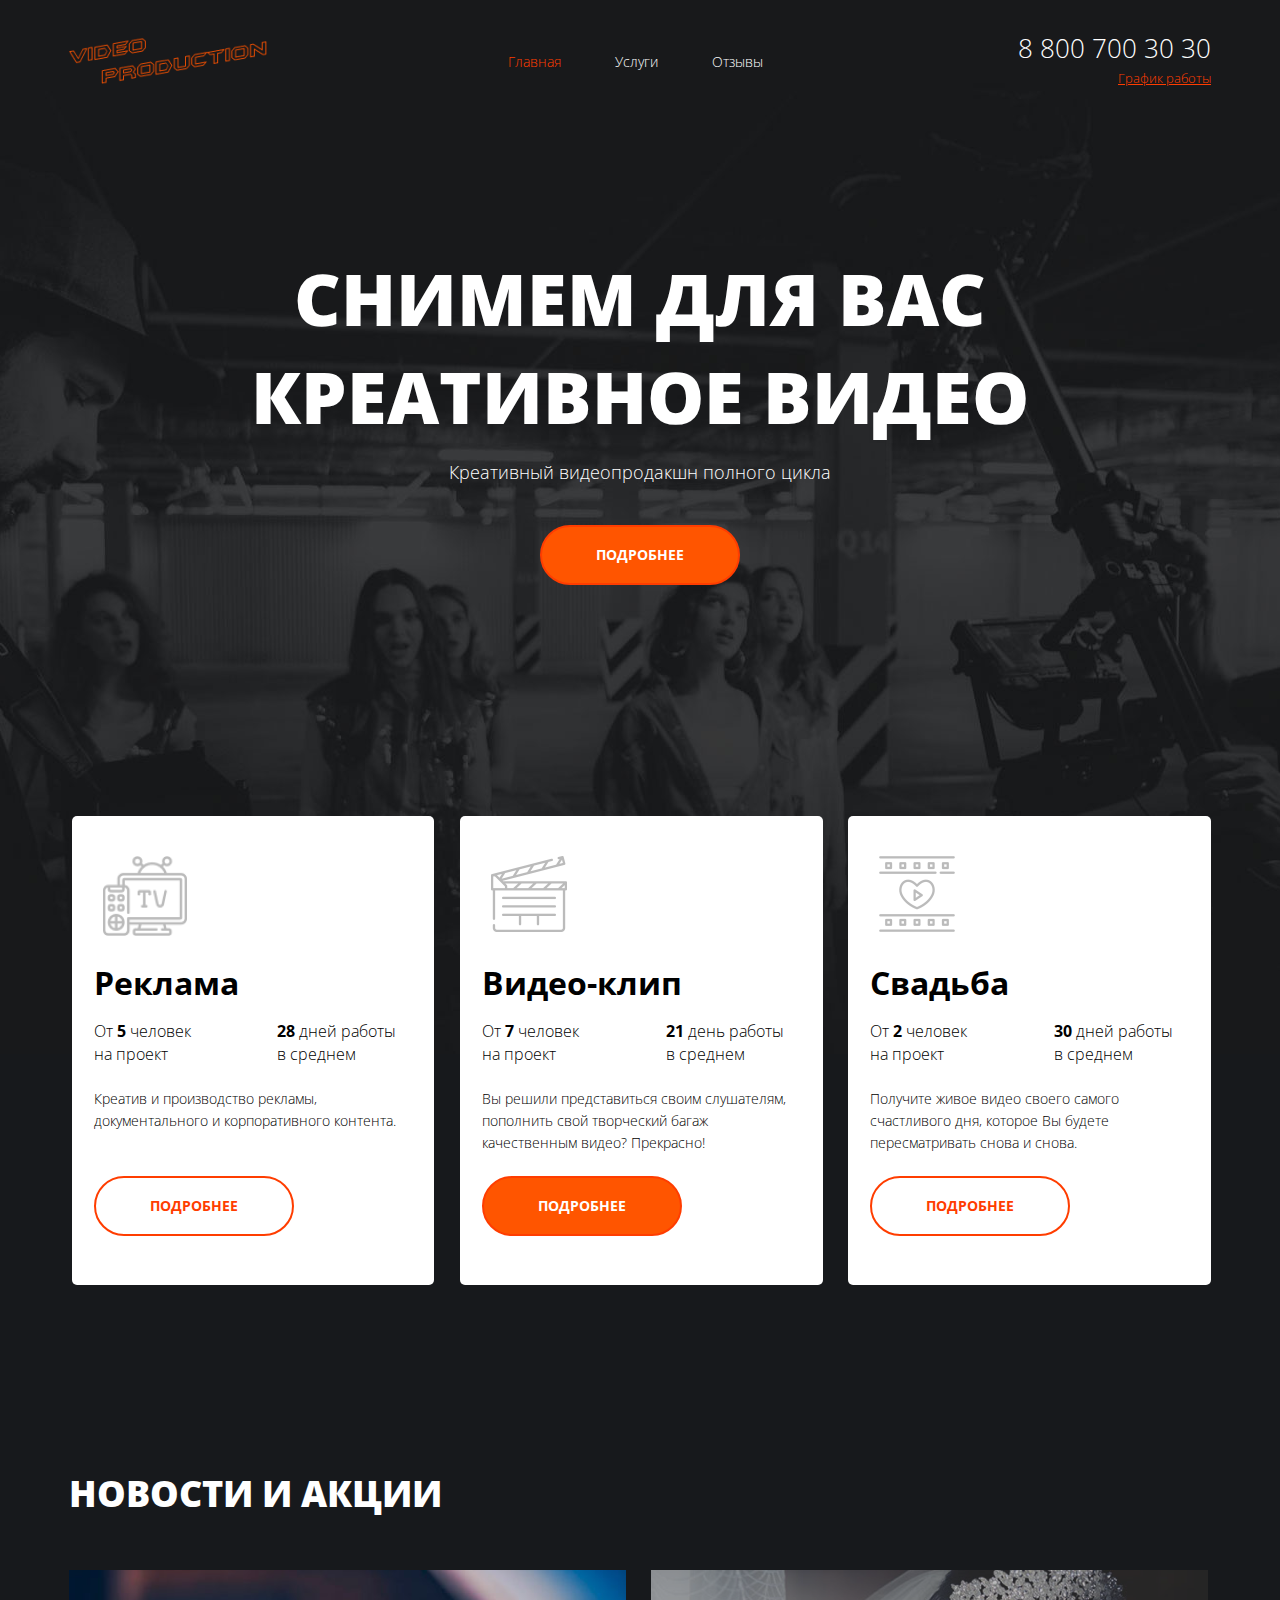
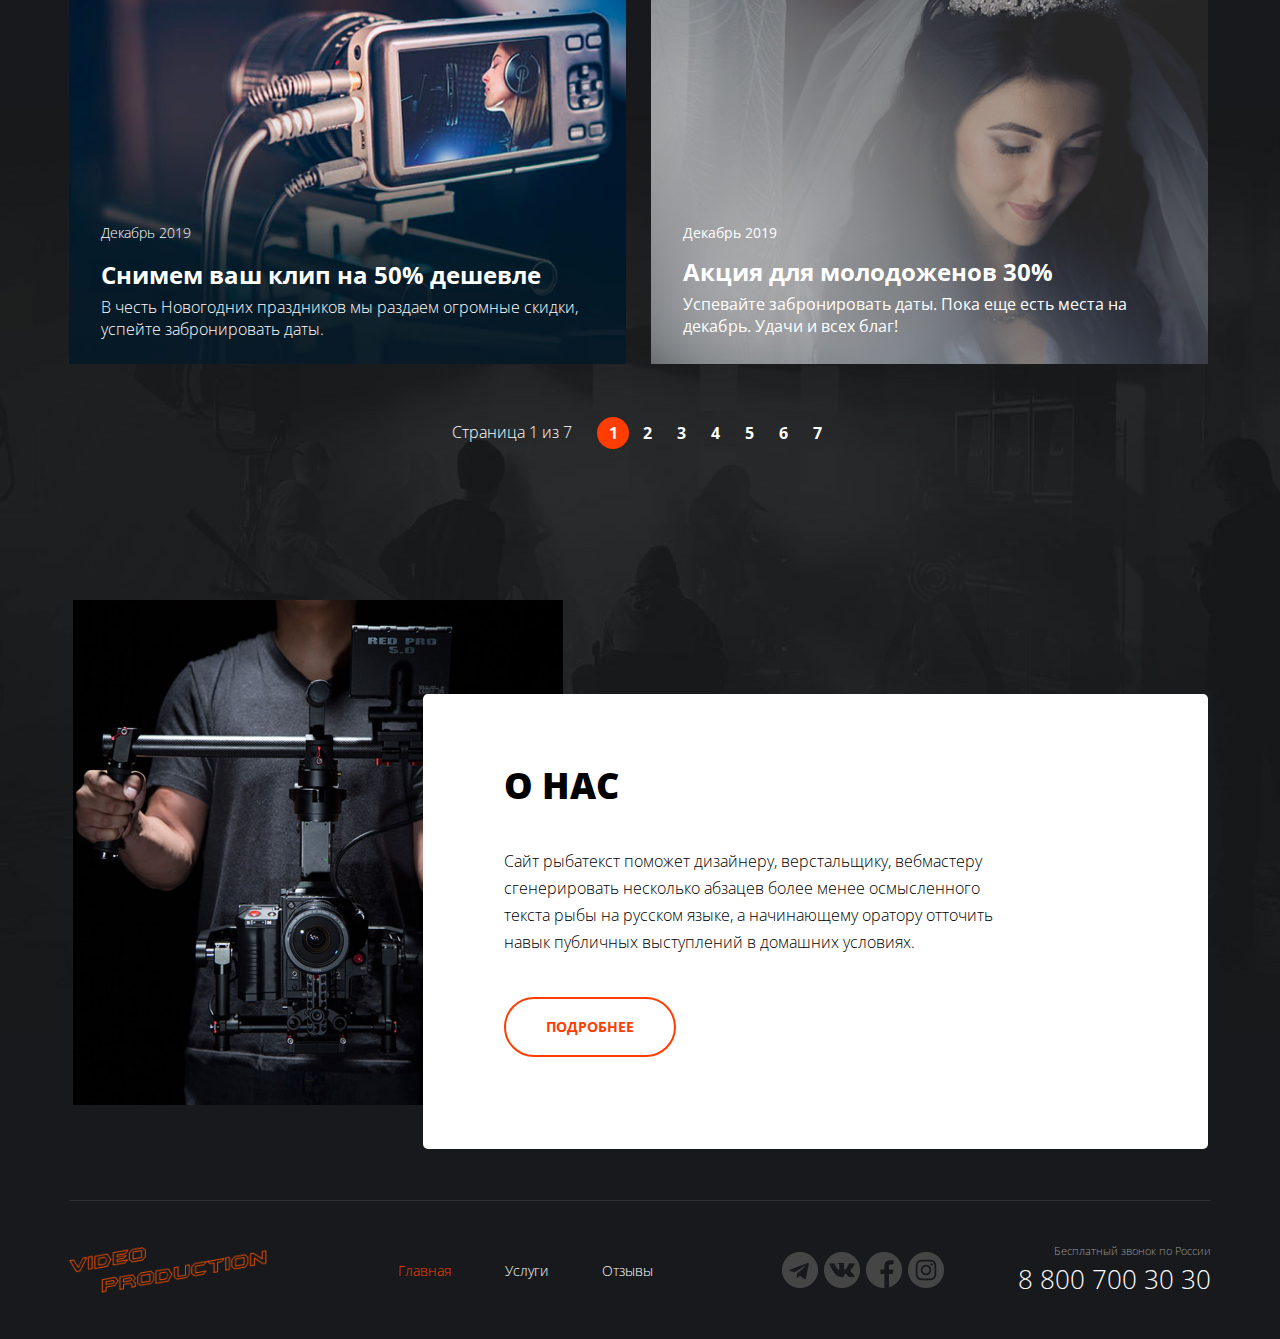
<file: index.html>
<!DOCTYPE html>
<html lang="ru">

<head>
  <meta charset="UTF-8">
  <meta http-equiv="X-UA-Compatible" content="IE=edge">
  <meta name="viewport" content="width=1140px, initial-scale=1.0">
  <link rel="stylesheet" href="./main.css">
  <title>Video-production</title>
</head>

<body>
  <div class="wrapper main-page-wrapper">

    <header class="header">
      <div class="container header__container">
        <div class="header__col">
          <a href="index.html" class="logo">
            <img src="./img/logo.png" alt="" class="logo__pic">
          </a>
          <nav class="menu">
            <ul class="menu__list">
              <li class="menu__item menu__item_active">
                <a href="index.html" class="menu__link">Главная</a>
              </li>
              <li class="menu__item">
                <a href="service.html" class="menu__link">Услуги</a>
              </li>
              <li class="menu__item">
                <a href="reviews.html" class="menu__link">Отзывы</a>
              </li>
            </ul>
          </nav>
        </div>
        <div class="header__col header__col--right">
          <address class="contacts">
            <a href="phone:+78007003030" class="contacts__phone">8 800 700 30 30</a>
            <div class="dropdown">
              <a href="" class="dropdown__title">График работы</a>
              <div class="dropdown__menu">
                <ul class="dropdown__list">
                  <li class="dropdown__item"><b>пн-вс: 09:00 - 20:00</b></li>
                  <li class="dropdown__item">Обед: 14:00-14:30</li>
                </ul>
              </div>
            </div>
          </address>
        </div>
      </div>
    </header>

    <main class="main-content">
      <section class="offer">
        <div class="container">
          <h1 class="offer__title">Снимем для вас креативное видео</h1>
          <p class="offer__text">
            Креативный видеопродакшн полного цикла
          </p>
          <a href="#" class="btn btn--center btn--theme-orange">Подробнее</a>
        </div>
      </section>

      <div class="service-list">
        <div class="container">
          <ul class="service-list__list">
            <li class="service-list__item service">
              <div class="service__content">
                <img src="./img/tv.png" alt="" class="service__image service__image--tv">
                <h2 class="service__title">Реклама</h2>
                <ul class="service__features">
                  <li class="service__features-item">От <b>5</b> человек на проект</li>
                  <li class="service__features-item"><b>28</b> дней работы в среднем</li>
                </ul>
                <p class="service__description">
                  Креатив и производство рекламы, документального и корпоративного контента.
                </p>
              </div>
              <div class="service__btn">
                <a href="#" class="btn">Подробнее</a>
              </div>
            </li>
            <li class="service-list__item service">
              <div class="service__content">
                <img src="./img/clapper.png" alt="" class="service__image">
                <h2 class="service__title">Видео-клип</h2>
                <ul class="service__features">
                  <li class="service__features-item">От <b>7</b> человек на проект</li>
                  <li class="service__features-item"><b>21</b> день работы в среднем</li>
                </ul>
                <p class="service__description">
                  Вы решили представиться своим слушателям, пополнить свой творческий багаж качественным видео?
                  Прекрасно!
                </p>
              </div>
              <div class="service__btn">
                <a href="#" class="btn service__btn btn--theme-orange ">Подробнее</a>
              </div>
            </li>
            <li class="service-list__item service">
              <div class="service__content">
                <img src="./img/film.png" alt="" class="service__image">
                <h2 class="service__title">Свадьба</h2>
                <ul class="service__features">
                  <li class="service__features-item">От <b>2</b> человек на проект</li>
                  <li class="service__features-item"><b>30</b> дней работы в среднем</li>
                </ul>
                <p class="service__description">
                  Получите живое видео своего самого счастливого дня, которое Вы будете пересматривать снова и снова.
                </p>
              </div>
              <div class="service__btn">
                <a href="#" class="btn service__btn">Подробнее</a>
              </div>
            </li>
          </ul>
        </div>
      </div>

      <section class="news">
        <div class="container">
          <h2 class="news__title">Новости и акции</h2>
          <ul class="news__sale-list">
            <li class="news__sale singl-sale">
              <img src="./img/camera.png" alt="" class="news__image">
              <div class="news__content">
                <p class="news__date">Декабрь 2019</p>
                <h3 class="news__sale-title">Снимем ваш клип на 50% дешевле</h3>
                <p class="news__description">В честь Новогодних праздников мы раздаем огромные скидки, успейте
                  забронировать даты.</p>
              </div>
            </li>
            <li class="news__sale singl-sale">
              <img src="./img/wedding.png" alt="" class="news__sale-image">
              <div class="news__content">
                <p class="news__sale-date">Декабрь 2019</p>
                <h3 class="news__sale-title">Акция для молодоженов 30%</h3>
                <p class="news__sale-description">Успевайте забронировать даты. Пока еще есть места на декабрь. Удачи и
                  всех благ!</p>
              </div>
            </li>
          </ul>
          <div class="paginator">
            <div class="paginator__display">Страница 1 из 7</div>
            <ul class="paginator__pages">
              <li class="paginator__number paginator__number_active">
                <a href="" class="paginator__link">1</a>
              </li>
              <li class="paginator__number">
                <a href="" class="paginator__link">2</a>
              </li>
              <li class="paginator__number">
                <a href="" class="paginator__link">3</a>
              </li>
              <li class="paginator__number">
                <a href="" class="paginator__link">4</a>
              </li>
              <li class="paginator__number">
                <a href="" class="paginator__link">5</a>
              </li>
              <li class="paginator__number">
                <a href="" class="paginator__link">6</a>
              </li>
              <li class="paginator__number">
                <a href="" class="paginator__link">7</a>
              </li>
            </ul>
          </div>
        </div>
      </section>

      <section class="about">
        <div class="container">
          <div class="about__content">
            <div class="about__description">
              <h2 class="about__title">О нас</h2>
              <div class="about__text">
                <p>Сайт рыбатекст поможет дизайнеру, верстальщику, вебмастеру сгенерировать несколько абзацев более
                  менее
                  осмысленного текста рыбы на русском языке, а начинающему оратору отточить навык публичных выступлений
                  в
                  домашних условиях. </p>
              </div>
              <a href="#" class="btn btn--small">Подробнее</a>
            </div>
          </div>
        </div>
      </section>
    </main>

    <footer class="footer-container">
      <div class="container footer-container__content">
        <div class="footer footer-container__section">
          <div class="footer__col">
            <a href="index.html" class="logo logo_footer">
              <img src="./img/logo.png" alt="" class="logo_pic">
            </a>
            <nav class="menu menu_footer">
              <ul class="menu__list">
                <li class="menu__item menu__item_active">
                  <a href="index.html" class="menu__link">Главная</a>
                </li>
                <li class="menu__item">
                  <a href="service.html" class="menu__link">Услуги</a>
                </li>
                <li class="menu__item">
                  <a href="reviews.html" class="menu__link">Отзывы</a>
                </li>
              </ul>
            </nav>
          </div>
          <div class="footer__col footer__col--align--right">
            <ul class="networks__list">
              <li class="networks__item networks__item_tg">
                <a href="" class="networks__link"></a>
              </li>
              <li class="networks__item networks__item_vk">
                <a href="" class="networks__link"></a>
              </li>
              <li class="networks__item networks__item_fb">
                <a href="" class="networks__link"></a>
              </li>
              <li class="networks__item networks__item_inst">
                <a href="" class="networks__link"></a>
              </li>
            </ul>
            <address class="contacts contacts_footer">
              <div class="contacts__free-call">Бесплатный звонок по России</div>
              <a href="phone:+78007003030" class="contacts__phone">8 800 700 30 30</a>
            </address>
          </div>
        </div>
      </div>
    </footer>
  </div>
</body>

</html>
</file>
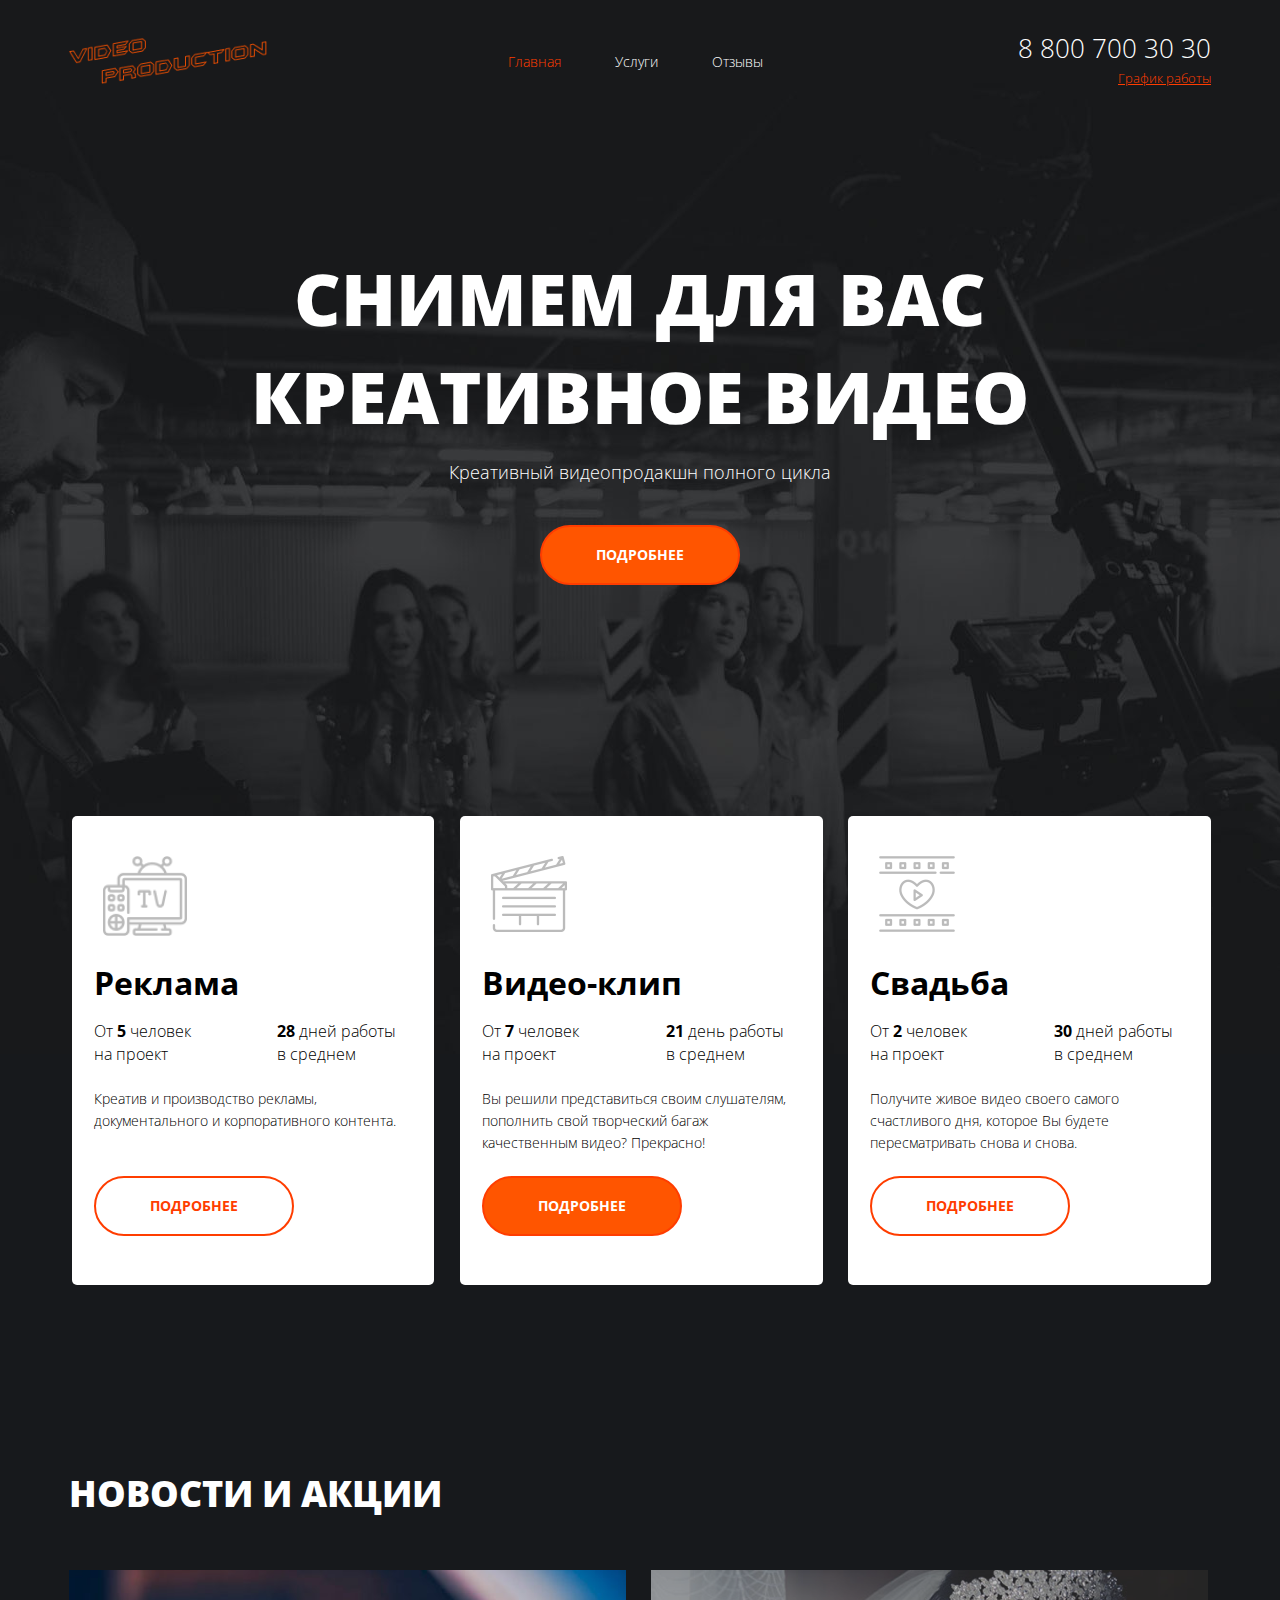
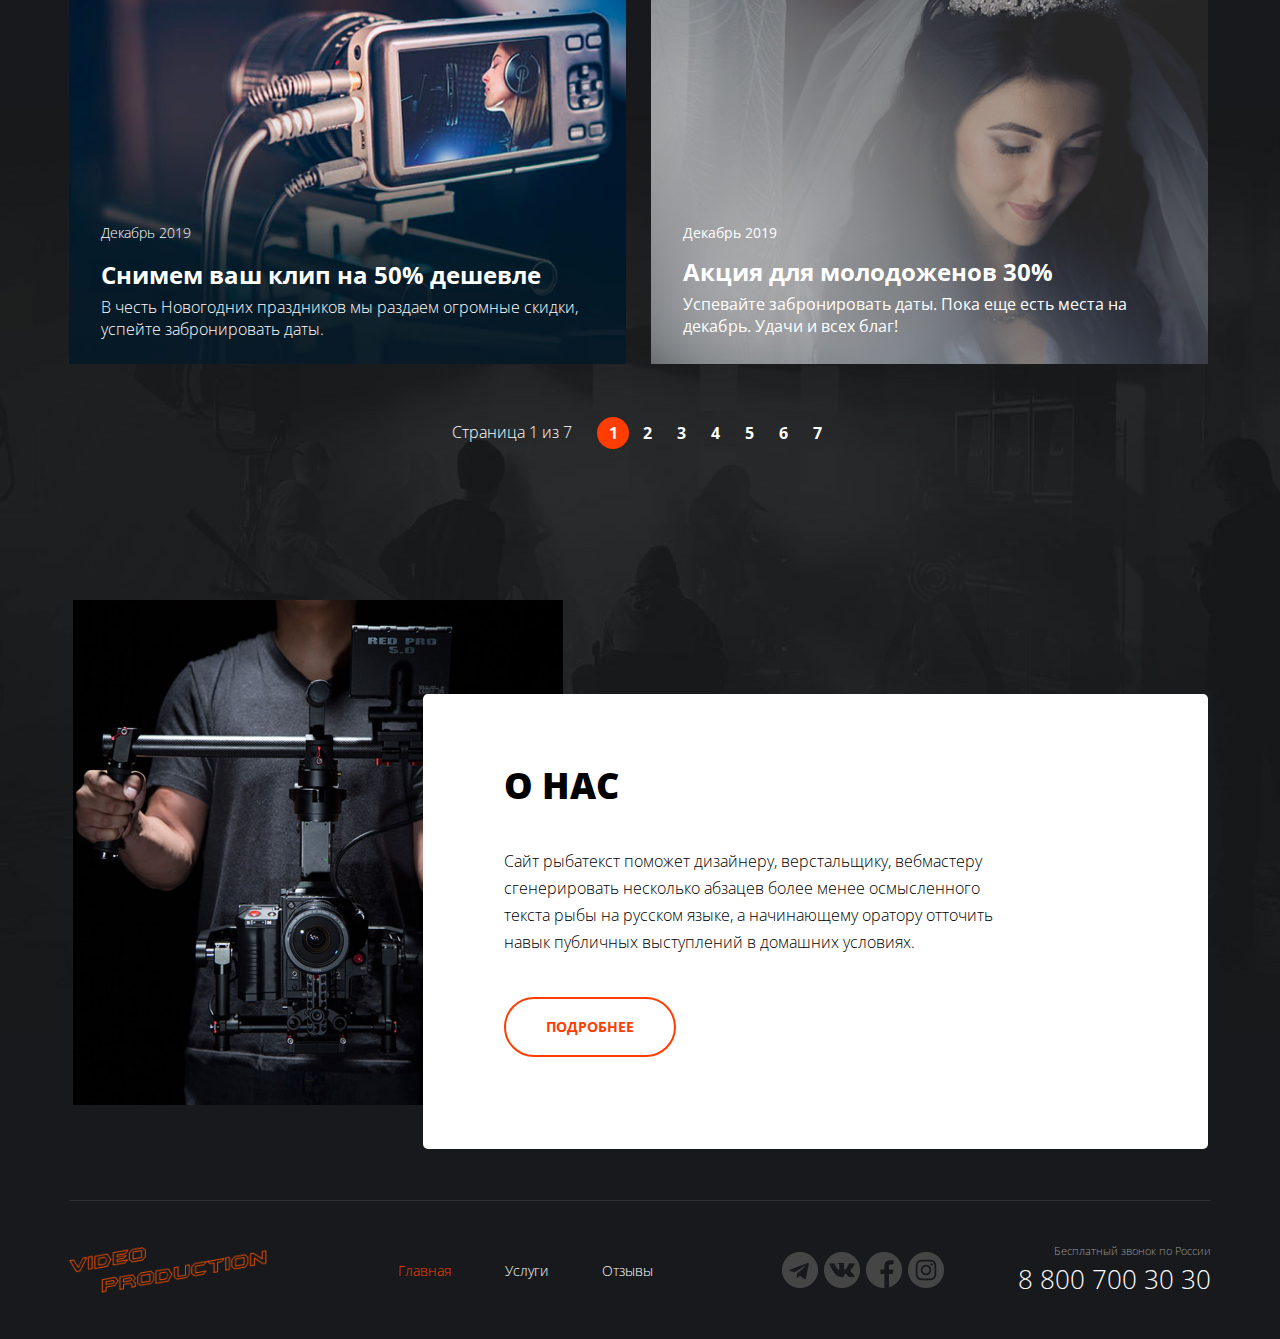
<file: Video-prod/index.html>
<!DOCTYPE html>
<html lang="ru">

<head>
  <meta charset="UTF-8">
  <meta http-equiv="X-UA-Compatible" content="IE=edge">
  <meta name="viewport" content="width=1140px, initial-scale=1.0">
  <link rel="stylesheet" href="./main.css">
  <title>Video-production</title>
</head>

<body>
  
  <div class="wrapper main-page-wrapper">

    <header class="header">
      <div class="container header__container">
        <div class="header__col">
          <a href="index.html" class="logo">
            <img src="./img/logo.png" alt="" class="logo__pic">
          </a>
          <nav class="menu">
            <ul class="menu__list">
              <li class="menu__item menu__item_active">
                <a href="index.html" class="menu__link">Главная</a>
              </li>
              <li class="menu__item">
                <a href="service.html" class="menu__link">Услуги</a>
              </li>
              <li class="menu__item">
                <a href="reviews.html" class="menu__link">Отзывы</a>
              </li>
            </ul>
          </nav>
        </div>
        <div class="header__col header__col--right">
          <address class="contacts">
            <a href="phone:+78007003030" class="contacts__phone">8 800 700 30 30</a>
            <div class="dropdown">
              <a href="" class="dropdown__title">График работы</a>
              <div class="dropdown__menu">
                <ul class="dropdown__list">
                  <li class="dropdown__item"><b>пн-вс: 09:00 - 20:00</b></li>
                  <li class="dropdown__item">Обед: 14:00-14:30</li>
                </ul>
              </div>
            </div>
          </address>
        </div>
      </div>
    </header>

    <main class="main-content">
      <section class="offer">
        <div class="container">
          <h1 class="offer__title">Снимем для вас креативное видео</h1>
          <p class="offer__text">
            Креативный видеопродакшн полного цикла
          </p>
          <a href="#" class="btn btn--center btn--theme-orange">Подробнее</a>
        </div>
      </section>

      <div class="service-list">
        <div class="container">
          <ul class="service-list__list">
            <li class="service-list__item service">
              <div class="service__content">
                <img src="./img/tv.png" alt="" class="service__image service__image--tv">
                <h2 class="service__title">Реклама</h2>
                <ul class="service__features">
                  <li class="service__features-item">От <b>5</b> человек на проект</li>
                  <li class="service__features-item"><b>28</b> дней работы в среднем</li>
                </ul>
                <p class="service__description">
                  Креатив и производство рекламы, документального и корпоративного контента.
                </p>
              </div>
              <div class="service__btn">
                <a href="#" class="btn">Подробнее</a>
              </div>
            </li>
            <li class="service-list__item service">
              <div class="service__content">
                <img src="./img/clapper.png" alt="" class="service__image">
                <h2 class="service__title">Видео-клип</h2>
                <ul class="service__features">
                  <li class="service__features-item">От <b>7</b> человек на проект</li>
                  <li class="service__features-item"><b>21</b> день работы в среднем</li>
                </ul>
                <p class="service__description">
                  Вы решили представиться своим слушателям, пополнить свой творческий багаж качественным видео?
                  Прекрасно!
                </p>
              </div>
              <div class="service__btn">
                <a href="#" class="btn service__btn btn--theme-orange ">Подробнее</a>
              </div>
            </li>
            <li class="service-list__item service">
              <div class="service__content">
                <img src="./img/film.png" alt="" class="service__image">
                <h2 class="service__title">Свадьба</h2>
                <ul class="service__features">
                  <li class="service__features-item">От <b>2</b> человек на проект</li>
                  <li class="service__features-item"><b>30</b> дней работы в среднем</li>
                </ul>
                <p class="service__description">
                  Получите живое видео своего самого счастливого дня, которое Вы будете пересматривать снова и снова.
                </p>
              </div>
              <div class="service__btn">
                <a href="#" class="btn service__btn">Подробнее</a>
              </div>
            </li>
          </ul>
        </div>
      </div>

      <section class="news">
        <div class="container">
          <h2 class="news__title">Новости и акции</h2>
          <ul class="news__sale-list">
            <li class="news__sale singl-sale">
              <img src="./img/camera.png" alt="" class="news__image">
              <div class="news__content">
                <p class="news__date">Декабрь 2019</p>
                <h3 class="news__sale-title">Снимем ваш клип на 50% дешевле</h3>
                <p class="news__description">В честь Новогодних праздников мы раздаем огромные скидки, успейте
                  забронировать даты.</p>
              </div>
            </li>
            <li class="news__sale singl-sale">
              <img src="./img/wedding.png" alt="" class="news__sale-image">
              <div class="news__content">
                <p class="news__sale-date">Декабрь 2019</p>
                <h3 class="news__sale-title">Акция для молодоженов 30%</h3>
                <p class="news__sale-description">Успевайте забронировать даты. Пока еще есть места на декабрь. Удачи и
                  всех благ!</p>
              </div>
            </li>
          </ul>
          <div class="paginator">
            <div class="paginator__display">Страница 1 из 7</div>
            <ul class="paginator__pages">
              <li class="paginator__number paginator__number_active">
                <a href="" class="paginator__link">1</a>
              </li>
              <li class="paginator__number">
                <a href="" class="paginator__link">2</a>
              </li>
              <li class="paginator__number">
                <a href="" class="paginator__link">3</a>
              </li>
              <li class="paginator__number">
                <a href="" class="paginator__link">4</a>
              </li>
              <li class="paginator__number">
                <a href="" class="paginator__link">5</a>
              </li>
              <li class="paginator__number">
                <a href="" class="paginator__link">6</a>
              </li>
              <li class="paginator__number">
                <a href="" class="paginator__link">7</a>
              </li>
            </ul>
          </div>
        </div>
      </section>

      <section class="about">
        <div class="container">
          <div class="about__content">
            <div class="about__description">
              <h2 class="about__title">О нас</h2>
              <div class="about__text">
                <p>Сайт рыбатекст поможет дизайнеру, верстальщику, вебмастеру сгенерировать несколько абзацев более
                  менее
                  осмысленного текста рыбы на русском языке, а начинающему оратору отточить навык публичных выступлений
                  в
                  домашних условиях. </p>
              </div>
              <a href="#" class="btn btn--small">Подробнее</a>
            </div>
          </div>
        </div>
      </section>
    </main>

    <footer class="footer-container">
      <div class="container footer-container__content">
        <div class="footer footer-container__section">
          <div class="footer__col">
            <a href="index.html" class="logo logo_footer">
              <img src="./img/logo.png" alt="" class="logo_pic">
            </a>
            <nav class="menu menu_footer">
              <ul class="menu__list">
                <li class="menu__item menu__item_active">
                  <a href="index.html" class="menu__link">Главная</a>
                </li>
                <li class="menu__item">
                  <a href="service.html" class="menu__link">Услуги</a>
                </li>
                <li class="menu__item">
                  <a href="reviews.html" class="menu__link">Отзывы</a>
                </li>
              </ul>
            </nav>
          </div>
          <div class="footer__col footer__col--align--right">
            <ul class="networks__list">
              <li class="networks__item networks__item_tg">
                <a href="" class="networks__link"></a>
              </li>
              <li class="networks__item networks__item_vk">
                <a href="" class="networks__link"></a>
              </li>
              <li class="networks__item networks__item_fb">
                <a href="" class="networks__link"></a>
              </li>
              <li class="networks__item networks__item_inst">
                <a href="" class="networks__link"></a>
              </li>
            </ul>
            <address class="contacts contacts_footer">
              <div class="contacts__free-call">Бесплатный звонок по России</div>
              <a href="phone:+78007003030" class="contacts__phone">8 800 700 30 30</a>
            </address>
          </div>
        </div>
      </div>
    </footer>
  </div>
</body>

</html>
</file>
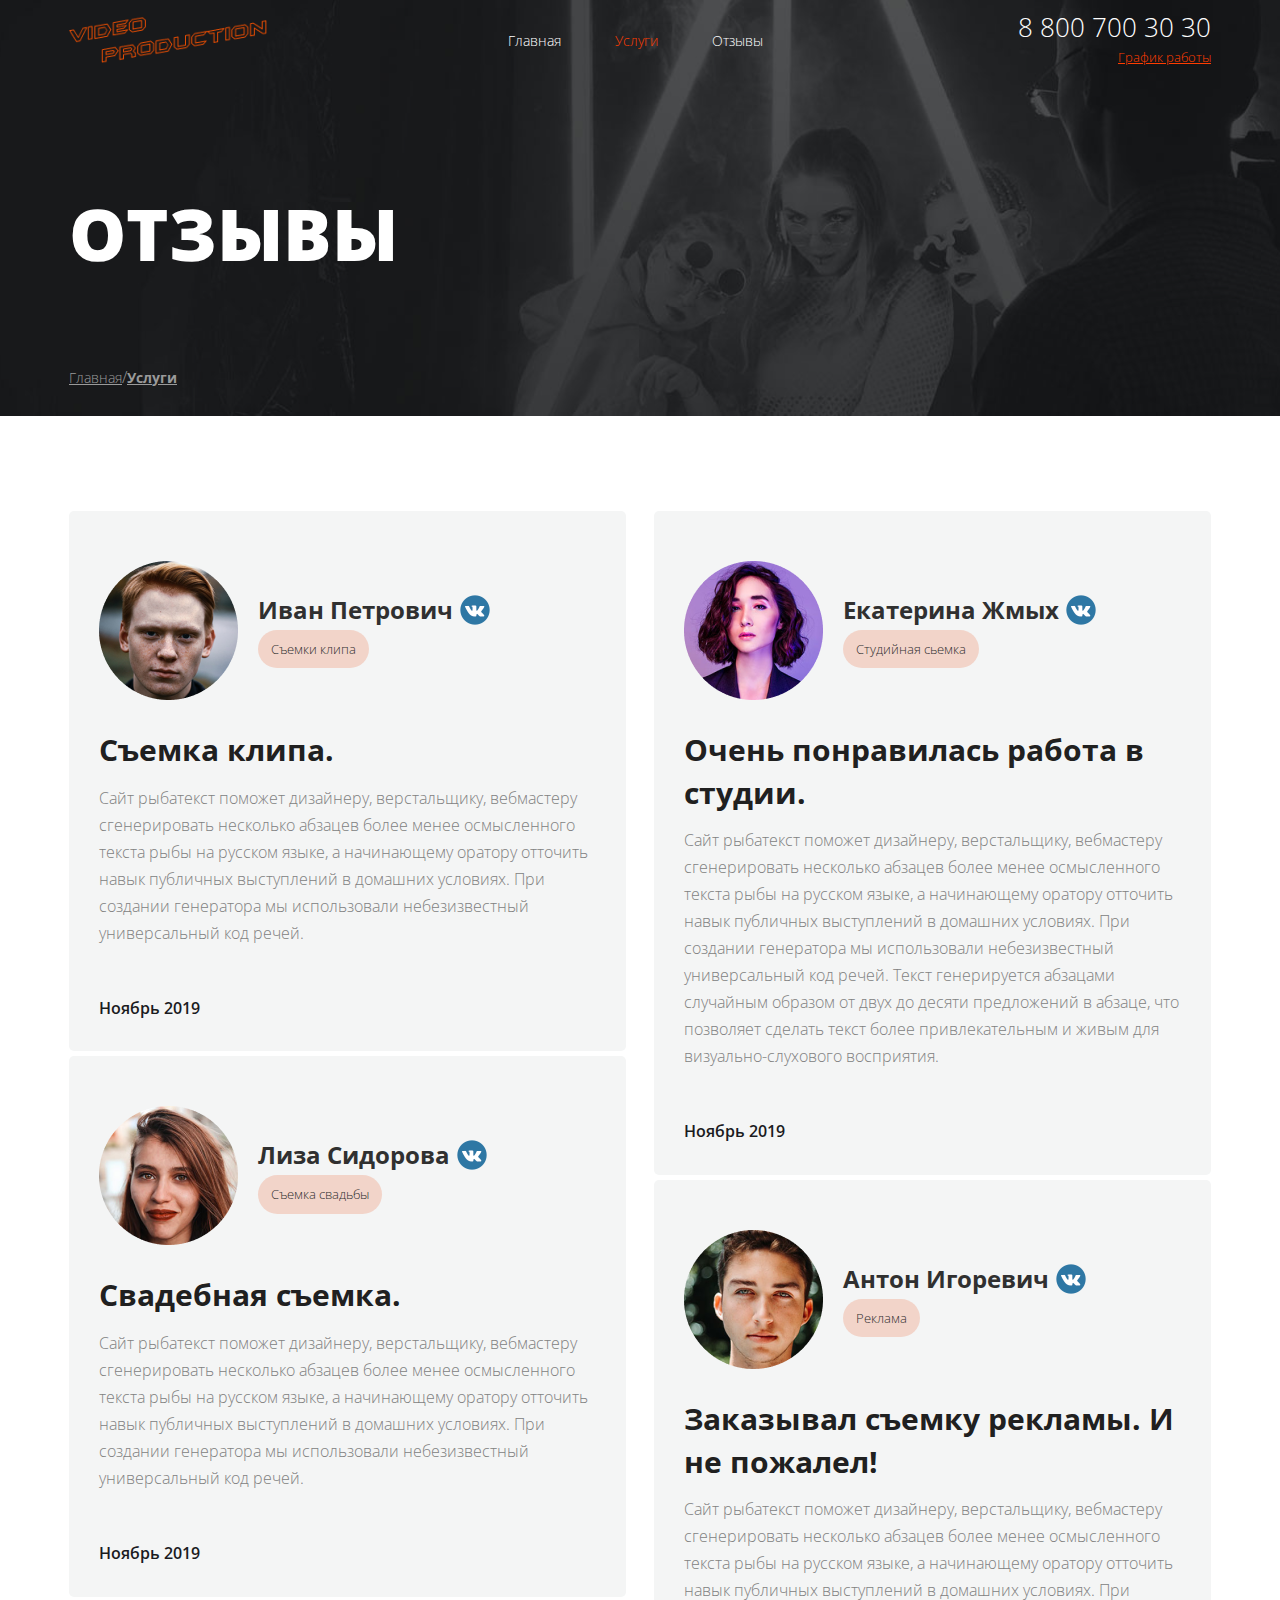
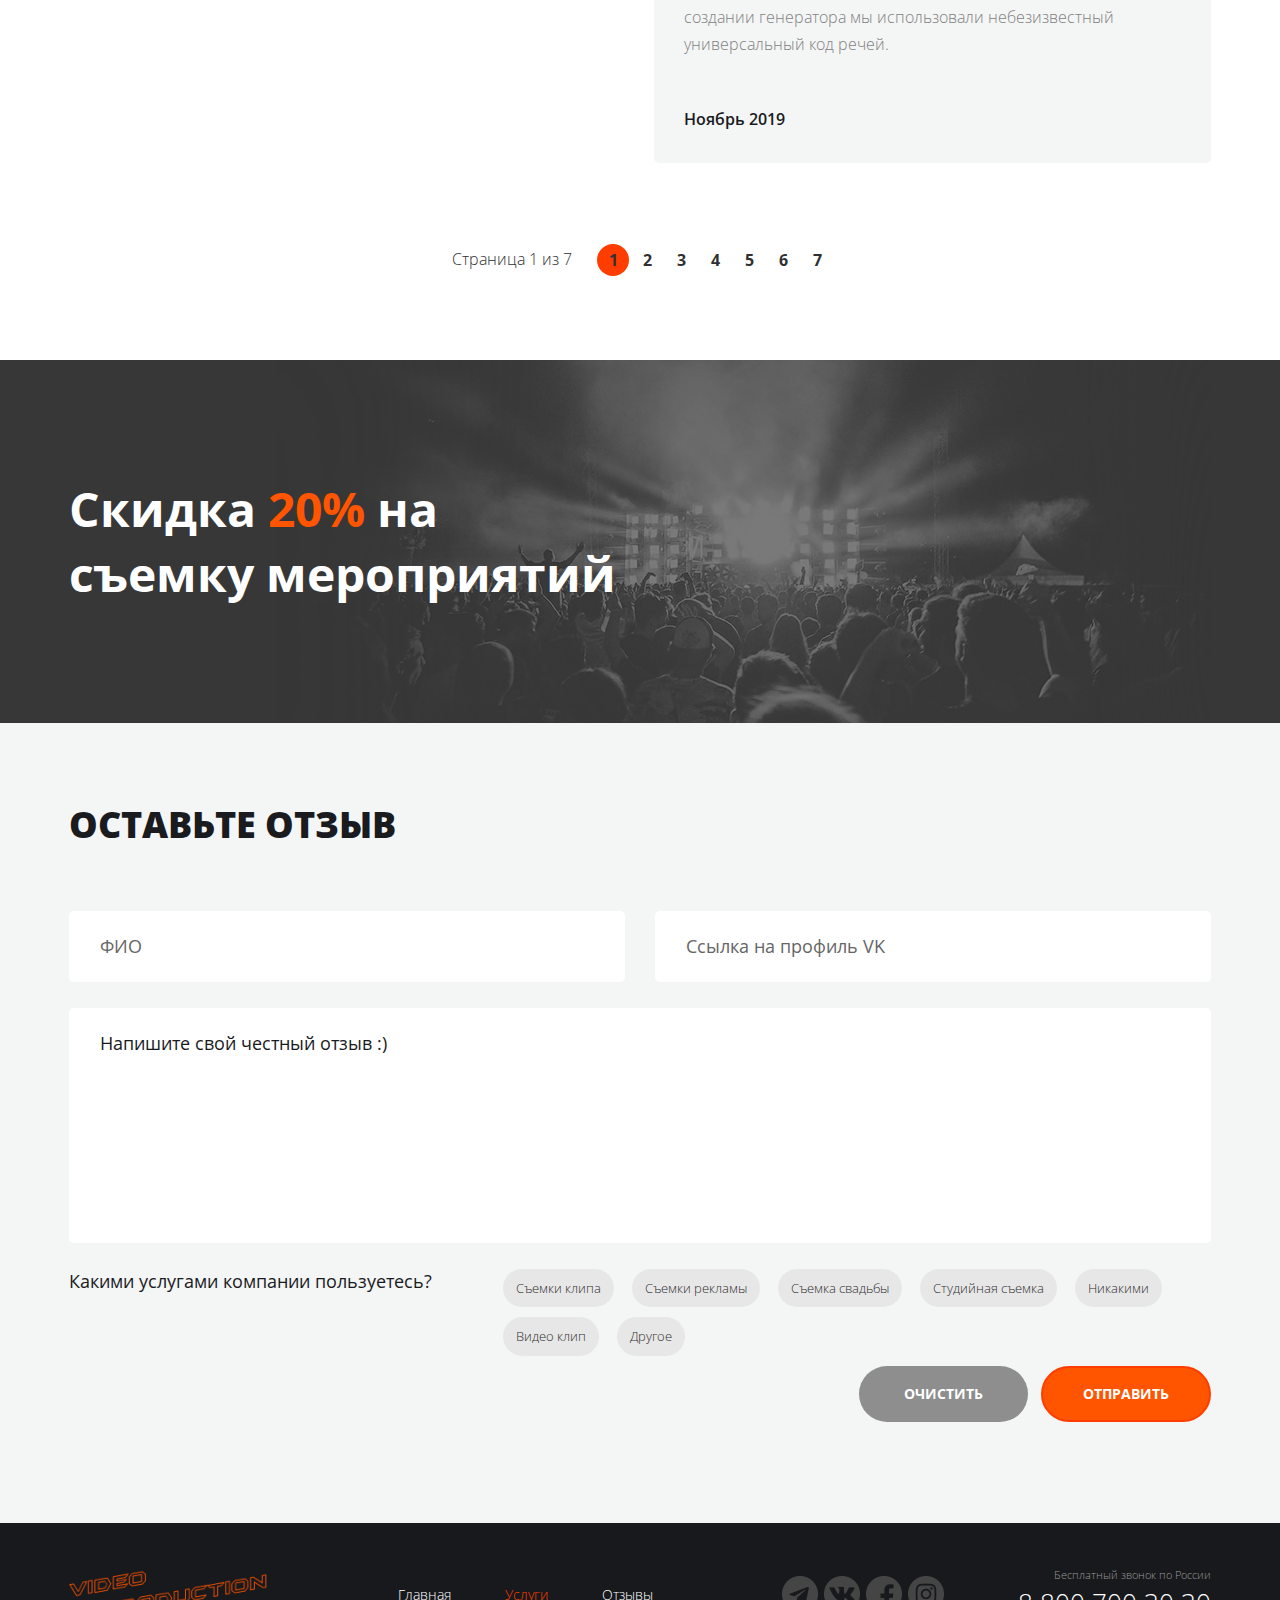
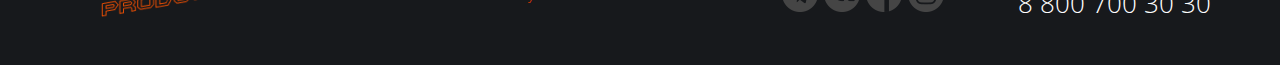
<file: reviews.html>
<!DOCTYPE html>
<html lang="ru">

<head>
  <meta charset="UTF-8">
  <meta http-equiv="X-UA-Compatible" content="IE=edge">
  <meta name="viewport" content="width=1140px, initial-scale=1.0">
  <link rel="stylesheet" href="./main.css">
  <title>Video-production</title>
</head>

<body>
  <div class="wrapper service-page-wrapper">

    <section class="top-line">
      <div class="container top-line-container">
        <header class="header header--review">
          <div class="container header__container">
            <div class="header__col">
              <a href="index.html" class="logo">
                <img src="./img/logo.png" alt="" class="logo__pic">
              </a>
              <nav class="menu">
                <ul class="menu__list menu__list--review">
                  <li class="menu__item">
                    <a href="index.html" class="menu__link">Главная</a>
                  </li>
                  <li class="menu__item menu__item_active">
                    <a href="service.html" class="menu__link">Услуги</a>
                  </li>
                  <li class="menu__item">
                    <a href="reviews.html" class="menu__link">Отзывы</a>
                  </li>
                </ul>
              </nav>
            </div>
            <div class="header__col header__col--right">
              <address class="contacts">
                <a href="phone:+78007003030" class="contacts__phone">8 800 700 30 30</a>
                <div class="dropdown">
                  <a href="" class="dropdown__title">График работы</a>
                  <div class="dropdown__menu">
                    <ul class="dropdown__list">
                      <li class="dropdown__item"><b>пн-вс: 09:00 - 20:00</b></li>
                      <li class="dropdown__item">Обед: 14:00-14:30</li>
                    </ul>
                  </div>
                </div>
              </address>
            </div>
          </div>
        </header>
        <h1 class="page-title">Отзывы</h1>
        <nav class="breadcrumbs">
          <ul class="breadcrumbs__list">
            <li class="breadcrumbs__item">
              <a href="" class="breadcrumbs__link">Главная</a>
            </li>
            <li class="breadcrumbs__item breadcrumbs__item--active">
              <a href="" class="breadcrumbs__link">Услуги</a>
            </li>
          </ul>
        </nav>
      </div>
    </section>

    <main class="page-content">
      <div class="container">
        <ul class="reviews">
          <li class="reviews__item review">
            <div class="review__header">
              <div class="review__photo">
                <div class="avatar">
                  <img src="./img/reviews/user.png" alt="user">
                </div>
              </div>
              <div class="review__userdate">
                <a href="" class="review__user">Иван Петрович</a>
                <ul class="review__tags">
                  <li class="review__tags-item tag tag--bg--pink">Cъемки клипа</li>
                </ul>
              </div>
            </div>
            <div class="review__content">
              <h3 class="review__title">Съемка клипа.</h3>
              <div class="reviews__content-text">
                <p>
                  Сайт рыбатекст поможет дизайнеру, верстальщику, вебмастеру сгенерировать несколько абзацев более менее
                  осмысленного текста рыбы на русском языке, а начинающему оратору отточить навык публичных выступлений
                  в домашних условиях. При создании генератора мы использовали небезизвестный универсальный код речей.
                </p>
              </div>
              <time class="review__data">Ноябрь 2019</time>
            </div>
          </li>
          <li class="reviews__item review">
            <div class="review__header">
              <div class="review__photo">
                <div class="avatar">
                  <img src="./img/reviews/user3.png" alt="user">
                </div>
              </div>
              <div class="review__userdate">
                <a href="" class="review__user">Лиза Сидорова</a>
                <ul class="review__tags">
                  <li class="review__tags-item tag tag--bg--pink">Cъемка свадьбы</li>
                </ul>
              </div>
            </div>
            <div class="review__content">
              <h3 class="review__title">Свадебная съемка.</h3>
              <div class="reviews__content-text">
                <p>
                  Сайт рыбатекст поможет дизайнеру, верстальщику, вебмастеру сгенерировать несколько абзацев более менее
                  осмысленного текста рыбы на русском языке, а начинающему оратору отточить навык публичных выступлений
                  в домашних условиях. При создании генератора мы использовали небезизвестный универсальный код речей.
                </p>
              </div>
              <time class="review__data">Ноябрь 2019</time>
            </div>
          </li>
          <li class="reviews__item review">
            <div class="review__header">
              <div class="review__photo">
                <div class="avatar">
                  <img src="./img/reviews/user2.png" alt="user">
                </div>
              </div>
              <div class="review__userdate">
                <a href="" class="review__user">Екатерина Жмых</a>
                <ul class="review__tags">
                  <li class="review__tags-item tag tag--bg--pink">Студийная сьемка</li>
                </ul>
              </div>
            </div>
            <div class="review__content">
              <h3 class="review__title">Очень понравилась работа
                в студии.</h3>
              <div class="reviews__content-text">
                <p>
                  Сайт рыбатекст поможет дизайнеру, верстальщику, вебмастеру сгенерировать несколько абзацев более менее
                  осмысленного текста рыбы на русском языке, а начинающему оратору отточить навык публичных выступлений
                  в домашних условиях. При создании генератора мы использовали небезизвестный универсальный код речей.
                  Текст генерируется абзацами случайным образом от двух до десяти предложений в абзаце, что позволяет
                  сделать текст более привлекательным и живым для визуально-слухового восприятия. </p>
              </div>
              <time class="review__data">Ноябрь 2019</time>
            </div>
          </li>
          <li class="reviews__item review">
            <div class="review__header">
              <div class="review__photo">
                <div class="avatar">
                  <img src="./img/reviews/user4.png" alt="user">
                </div>
              </div>
              <div class="review__userdate">
                <a href="" class="review__user">Антон Игоревич</a>
                <ul class="review__tags">
                  <li class="review__tags-item tag tag--bg--pink">Реклама</li>
                </ul>
              </div>
            </div>
            <div class="review__content">
              <h3 class="review__title">Заказывал съемку рекламы.
                И не пожалел!</h3>
              <div class="reviews__content-text">
                <p>
                  Сайт рыбатекст поможет дизайнеру, верстальщику, вебмастеру сгенерировать несколько абзацев более менее
                  осмысленного текста рыбы на русском языке, а начинающему оратору отточить навык публичных выступлений
                  в домашних условиях. При создании генератора мы использовали небезизвестный универсальный код речей.
                </p>
              </div>
              <time class="review__data">Ноябрь 2019</time>
            </div>
          </li>
        </ul>

        <div class="paginator">
          <div class="paginator__display">Страница 1 из 7</div>
          <ul class="paginator__pages">
            <li class="paginator__number paginator__number_active">
              <a href="" class="paginator__link">1</a>
            </li>
            <li class="paginator__number">
              <a href="" class="paginator__link">2</a>
            </li>
            <li class="paginator__number">
              <a href="" class="paginator__link">3</a>
            </li>
            <li class="paginator__number">
              <a href="" class="paginator__link">4</a>
            </li>
            <li class="paginator__number">
              <a href="" class="paginator__link">5</a>
            </li>
            <li class="paginator__number">
              <a href="" class="paginator__link">6</a>
            </li>
            <li class="paginator__number">
              <a href="" class="paginator__link">7</a>
            </li>
          </ul>
        </div>
      </div>
    </main>

    <section class="separator">
      <div class="container">
        <div class="separator__content">
          <h2 class="separator__title">Скидка <span class="separator__percent">20%</span> на съемку мероприятий</h2>
        </div>
      </div>
    </section>

    <section class="inner-section inner-section--bg--grey">
      <div class="container">
        <h2 class="inner-section__title inner-section__title--input">Оставьте отзыв</h2>
        <form action="" class="form">
          <div class="form__row">
            <input type="text" placeholder="ФИО" class="form__input">
            <input type="text" placeholder="Ссылка на профиль VK " class="form__input">
          </div>
          <div class="form__row">
            <textarea class="form__input form__input--texterea ">Напишите свой честный отзыв :)</textarea>
          </div>
          <div class="form__controls">
            <h2 class="form__controls-title">Какими услугами компании пользуетесь?</h2>
            <ul class="controls">
              <li class="controls__item">
                <label class="controls__elem">
                  <input type="checkbox" class="controls__checkbox">
                  <div class="tag tag__controls">Cъемки клипа</div>
                </label>
              </li>
              <li class="controls__item">
                <label class="controls__elem">
                  <input type="checkbox" class="controls__checkbox">
                  <div class="tag tag__controls">Съемки рекламы</div>
                </label>
              </li>
              <li class="controls__item">
                <label class="controls__elem">
                  <input type="checkbox" class="controls__checkbox">
                  <div class="tag tag__controls">Съемка свадьбы</div>
                </label>
              </li>
              <li class="controls__item">
                <label class="controls__elem">
                  <input type="checkbox" class="controls__checkbox">
                  <div class="tag tag__controls">Студийная съемка</div>
                </label>
              </li>
              <li class="controls__item">
                <label class="controls__elem">
                  <input type="checkbox" class="controls__checkbox">
                  <div class="tag tag__controls">Никакими</div>
                </label>
              </li>
              <li class="controls__item">
                <label class="controls__elem">
                  <input type="checkbox" class="controls__checkbox">
                  <div class="tag tag__controls">Видео клип</div>
                </label>
              </li>
              <li class="controls__item">
                <label class="controls__elem">
                  <input type="checkbox" class="controls__checkbox">
                  <div class="tag tag__controls">Другое</div>
                </label>
              </li>
            </ul>
          </div>
          <div class="forms__btns">
            <button type="reset" class="btn btn--forms btn--theme-grey btn--pd">Очистить</button>
            <button type="submit" class="btn btn--forms btn--theme-orange">Отправить</button>
          </div>
        </form>
      </div>
    </section>

    <footer class="inner-footer">
      <div class="container">
        <div class="footer">
          <div class="footer__col">
            <a href="service.html" class="logo logo_footer">
              <img src="./img/logo.png" alt="" class="logo_pic">
            </a>
            <nav class="menu menu_footer">
              <ul class="menu__list">
                <li class="menu__item">
                  <a href="index.html" class="menu__link">Главная</a>
                </li>
                <li class="menu__item menu__item_active">
                  <a href="service.html" class="menu__link">Услуги</a>
                </li>
                <li class="menu__item">
                  <a href="reviews.html" class="menu__link">Отзывы</a>
                </li>
              </ul>
            </nav>
          </div>
          <div class="footer__col footer__col--align--right">
            <ul class="networks__list">
              <li class="networks__item networks__item_tg">
                <a href="" class="networks__link"></a>
              </li>
              <li class="networks__item networks__item_vk">
                <a href="" class="networks__link"></a>
              </li>
              <li class="networks__item networks__item_fb">
                <a href="" class="networks__link"></a>
              </li>
              <li class="networks__item networks__item_inst">
                <a href="" class="networks__link"></a>
              </li>
            </ul>
            <address class="contacts contacts_footer">
              <div class="contacts__free-call">Бесплатный звонок по России</div>
              <a href="phone:+78007003030" class="contacts__phone">8 800 700 30 30</a>
            </address>
          </div>
        </div>
      </div>
    </footer>
  </div>
</body>

</html>
</file>
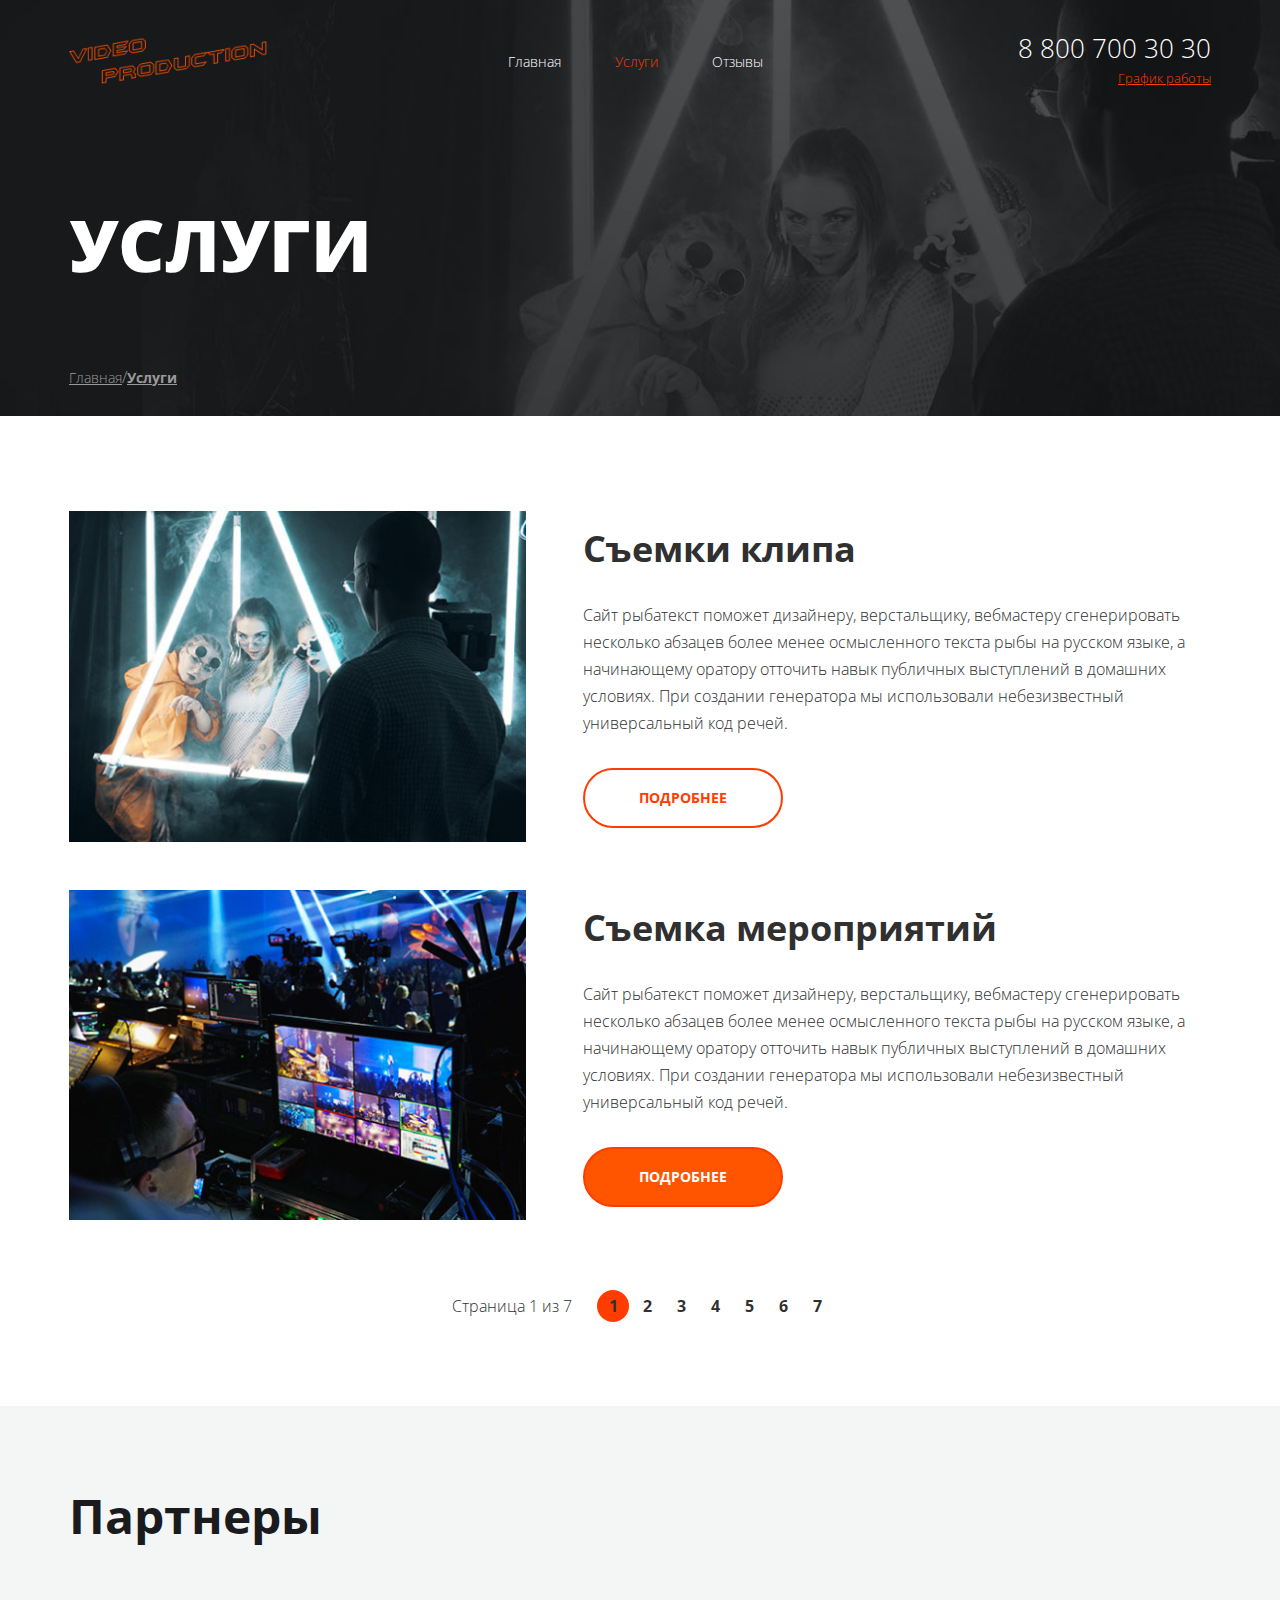
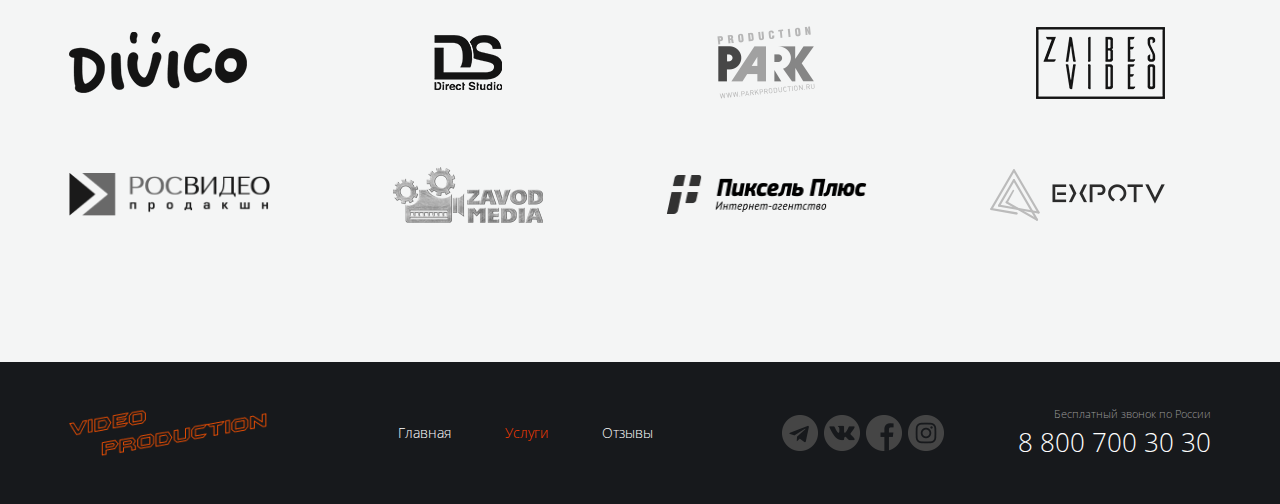
<file: service.html>
<!DOCTYPE html>
<html lang="ru">

<head>
  <meta charset="UTF-8">
  <meta http-equiv="X-UA-Compatible" content="IE=edge">
  <meta name="viewport" content="width=1140px, initial-scale=1.0">
  <link rel="stylesheet" href="./main.css">
  <title>Video-production</title>
</head>

<body>
  <div class="wrapper service-page-wrapper">

    <section class="top-line">
      <div class="container top-line-container">
        <header class="header header--service">
          <div class="container header__container">
            <div class="header__col">
              <a href="index.html" class="logo">
                <img src="./img/logo.png" alt="" class="logo__pic">
              </a>
              <nav class="menu">
                <ul class="menu__list">
                  <li class="menu__item">
                    <a href="index.html" class="menu__link">Главная</a>
                  </li>
                  <li class="menu__item menu__item_active">
                    <a href="service.html" class="menu__link">Услуги</a>
                  </li>
                  <li class="menu__item">
                    <a href="reviews.html" class="menu__link">Отзывы</a>
                  </li>
                </ul>
              </nav>
            </div>
            <div class="header__col header__col--right">
              <address class="contacts">
                <a href="phone:+78007003030" class="contacts__phone">8 800 700 30 30</a>
                <div class="dropdown">
                  <a href="" class="dropdown__title">График работы</a>
                  <div class="dropdown__menu">
                    <ul class="dropdown__list">
                      <li class="dropdown__item"><b>пн-вс: 09:00 - 20:00</b></li>
                      <li class="dropdown__item">Обед: 14:00-14:30</li>
                    </ul>
                  </div>
                </div>
              </address>
            </div>
          </div>
        </header>
        <h1 class="page-title">Услуги</h1>
        <nav class="breadcrumbs">
          <ul class="breadcrumbs__list">
            <li class="breadcrumbs__item">
              <a href="" class="breadcrumbs__link">Главная</a>
            </li>
            <li class="breadcrumbs__item breadcrumbs__item--active">
              <a href="" class="breadcrumbs__link">Услуги</a>
            </li>
          </ul>
        </nav>
      </div>
    </section>

    <main class="page-content">
      <div class="container">
        <ul class="oppotunities">
          <li class="oppotunities__item oppotunity">
            <div class="oppotunity__image">
              <img src="./img/girls.png" alt="">
            </div>
            <div class="oppotunity__content">
              <h2 class="oppotunity__title">Съемки клипа</h2>
              <div class="oppotunity__desc">
                <p>
                  Сайт рыбатекст поможет дизайнеру, верстальщику, вебмастеру сгенерировать несколько абзацев более менее
                  осмысленного текста рыбы на русском языке, а начинающему оратору отточить навык публичных выступлений
                  в домашних условиях. При создании генератора мы использовали небезизвестный универсальный код речей.
                </p>
              </div>
              <a href="" class="btn">Подробнее</a>
            </div>
          </li>
          <li class="oppotunities__item oppotunity">
            <div class="oppotunity__image">
              <img src="./img/engineer.png" alt="">
            </div>
            <div class="oppotunity__content">
              <h2 class="oppotunity__title">Съемка мероприятий</h2>
              <div class="oppotunity__desc">
                <p>
                  Сайт рыбатекст поможет дизайнеру, верстальщику, вебмастеру сгенерировать несколько абзацев более менее
                  осмысленного текста рыбы на русском языке, а начинающему оратору отточить навык публичных выступлений
                  в
                  домашних условиях. При создании генератора мы использовали небезизвестный универсальный код речей.
                </p>
              </div>
              <a href="" class="btn btn--theme-orange">Подробнее</a>
            </div>
          </li>
        </ul>
        <div class="paginator">
          <div class="paginator__display">Страница 1 из 7</div>
          <ul class="paginator__pages">
            <li class="paginator__number paginator__number_active">
              <a href="" class="paginator__link">1</a>
            </li>
            <li class="paginator__number">
              <a href="" class="paginator__link">2</a>
            </li>
            <li class="paginator__number">
              <a href="" class="paginator__link">3</a>
            </li>
            <li class="paginator__number">
              <a href="" class="paginator__link">4</a>
            </li>
            <li class="paginator__number">
              <a href="" class="paginator__link">5</a>
            </li>
            <li class="paginator__number">
              <a href="" class="paginator__link">6</a>
            </li>
            <li class="paginator__number">
              <a href="" class="paginator__link">7</a>
            </li>
          </ul>
        </div>
      </div>
    </main>

    <section class="inner-section inner-section--bg--grey">
      <div class="container">
        <h2 class="inner-section__title">Партнеры</h2>
        <ul class="partners">
          <li class="partner__item">
            <a href="" class="partner__link">
              <img src="./img/partners/divico.png" alt="">
            </a>
          </li>
          <li class="partner__item">
            <a href="" class="partner__link">
              <img src="./img/partners/ds.png" alt="">
            </a>
          </li>
          <li class="partner__item">
            <a href="" class="partner__link">
              <img src="./img/partners/park.png" alt="">
            </a>
          </li>
          <li class="partner__item">
            <a href="" class="partner__link">
              <img src="./img/partners/zvibes.png" alt="">
            </a>
          </li>
          <li class="partner__item">
            <a href="" class="partner__link">
              <img src="./img/partners/rosvideo.png" alt="">
            </a>
          </li>
          <li class="partner__item">
            <a href="" class="partner__link">
              <img src="./img/partners/zavod.png" alt="">
            </a>
          </li>
          <li class="partner__item">
            <a href="" class="partner__link">
              <img src="./img/partners/pixel.png" alt="">
            </a>
          </li>
          <li class="partner__item">
            <a href="" class="partner__link">
              <img src="./img/partners/expotv.png" alt="">
            </a>
          </li>
        </ul>

      </div>
    </section>

    <footer class="inner-footer">
      <div class="container">
        <div class="footer">
          <div class="footer__col">
            <a href="service.html" class="logo logo_footer">
              <img src="./img/logo.png" alt="" class="logo_pic">
            </a>
            <nav class="menu menu_footer">
              <ul class="menu__list">
                <li class="menu__item">
                  <a href="index.html" class="menu__link">Главная</a>
                </li>
                <li class="menu__item menu__item_active">
                  <a href="service.html" class="menu__link">Услуги</a>
                </li>
                <li class="menu__item">
                  <a href="reviews.html" class="menu__link">Отзывы</a>
                </li>
              </ul>
            </nav>
          </div>
          <div class="footer__col footer__col--align--right">
            <ul class="networks__list">
              <li class="networks__item networks__item_tg">
                <a href="" class="networks__link"></a>
              </li>
              <li class="networks__item networks__item_vk">
                <a href="" class="networks__link"></a>
              </li>
              <li class="networks__item networks__item_fb">
                <a href="" class="networks__link"></a>
              </li>
              <li class="networks__item networks__item_inst">
                <a href="" class="networks__link"></a>
              </li>
            </ul>
            <address class="contacts contacts_footer">
              <div class="contacts__free-call">Бесплатный звонок по России</div>
              <a href="phone:+78007003030" class="contacts__phone">8 800 700 30 30</a>
            </address>
          </div>
        </div>
      </div>
    </footer>
  </div>
</body>

</html>
</file>
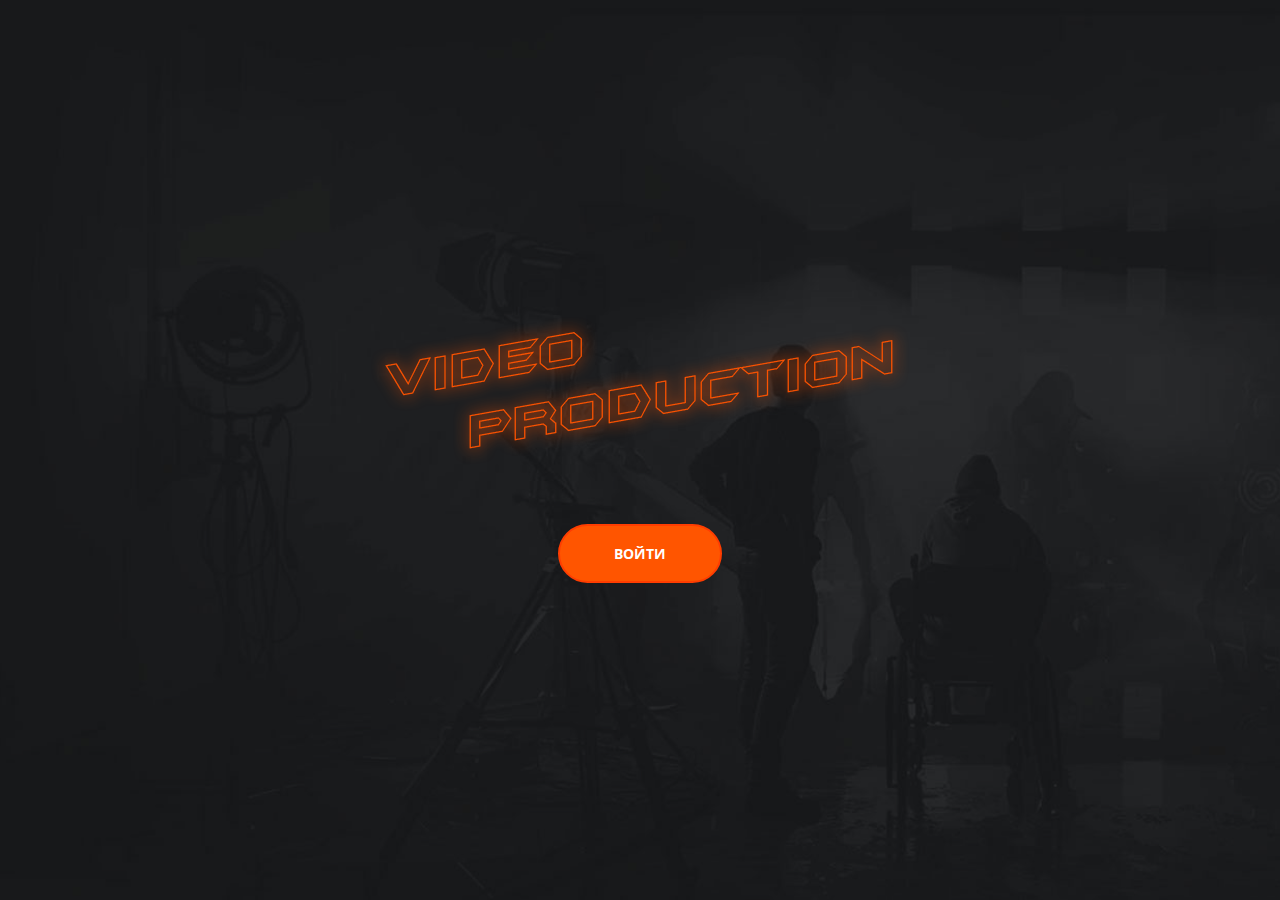
<file: welcome.html>
<!DOCTYPE html>
<html lang="en">
<head>
  <meta charset="UTF-8">
  <meta http-equiv="X-UA-Compatible" content="IE=edge">
  <meta name="viewport" content="width=device-width, initial-scale=1.0">
  <link rel="stylesheet" href="./main.css">
  <title>Document</title>
</head>
<body>
  
<div class="welcome">
  <div class="welcome__container">
    <div class="central">
      <img src="./img/logo-welcome.png" alt="" class="central__logo">
      <a href="index.html" class="btn btn--theme-orange">Войти</a>
    </div>
  </div>
</div>

</body>
</html>
</file>
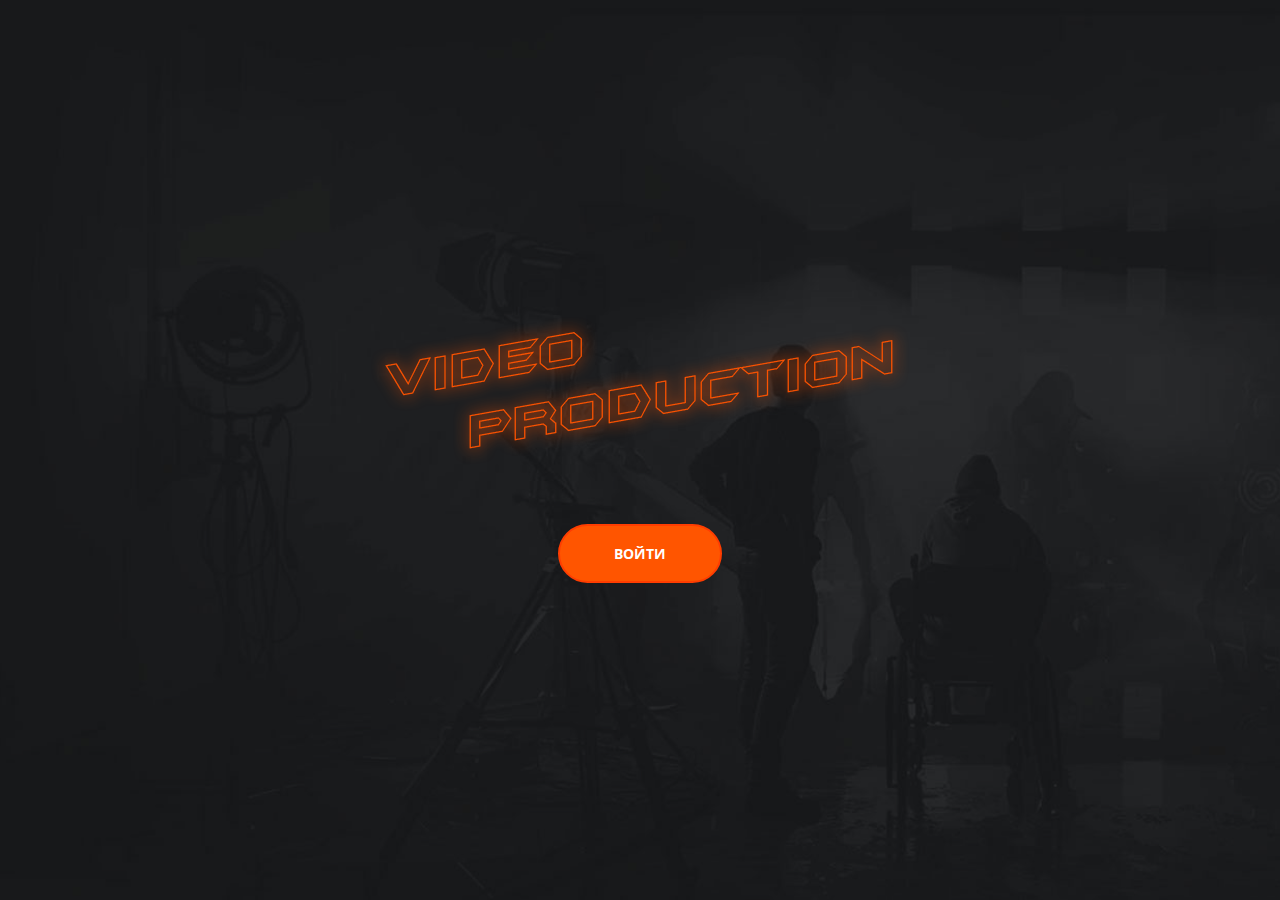
<file: Video-prod/welcome.html>
<!DOCTYPE html>
<html lang="en">
<head>
  <meta charset="UTF-8">
  <meta http-equiv="X-UA-Compatible" content="IE=edge">
  <meta name="viewport" content="width=device-width, initial-scale=1.0">
  <link rel="stylesheet" href="./main.css">
  <title>Document</title>
</head>
<body>
  
<div class="welcome">
  <div class="welcome__container">
    <div class="central">
      <img src="./img/logo-welcome.png" alt="" class="central__logo">
      <a href="index.html" class="btn btn--theme-orange">Войти</a>
    </div>
  </div>
</div>

</body>
</html>
</file>
<file: main.css>
@import url(./css/layout/normalize.css);
@import url(./css/layout/base.css);

@import url(./css/blocks/header.css);
@import url(./css/blocks/logo.css);
@import url(./css/blocks/menu.css);
@import url(./css/blocks/contacts.css);
@import url(./css/blocks/offer.css);
@import url(./css/blocks/service.css);
@import url(./css/blocks/news.css);
@import url(./css/blocks/about.css);
@import url(./css/blocks/btn.css);
@import url(./css/blocks/paginator.css);
@import url(./css/blocks/footer.css);
@import url(./css/blocks/networks.css);
@import url(./css/pages/main-page.css);

@import url(./css/blocks/breadcrumbs.css);
@import url(./css/blocks/inner-section.css);
@import url(./css/blocks/oppotunities.css);
@import url(./css/blocks/partners.css);
@import url(./css/blocks/top-line.css);

@import url(./css/blocks/welcome.css);

@import url(./css/blocks/reviews.css);
</file>
<file: Video-prod/main.css>
@import url(./css/layout/normalize.css);
@import url(./css/layout/base.css);

@import url(./css/blocks/header.css);
@import url(./css/blocks/logo.css);
@import url(./css/blocks/menu.css);
@import url(./css/blocks/contacts.css);
@import url(./css/blocks/offer.css);
@import url(./css/blocks/service.css);
@import url(./css/blocks/news.css);
@import url(./css/blocks/about.css);
@import url(./css/blocks/btn.css);
@import url(./css/blocks/paginator.css);
@import url(./css/blocks/footer.css);
@import url(./css/blocks/networks.css);
@import url(./css/pages/main-page.css);

@import url(./css/blocks/breadcrumbs.css);
@import url(./css/blocks/inner-section.css);
@import url(./css/blocks/oppotunities.css);
@import url(./css/blocks/partners.css);
@import url(./css/blocks/top-line.css);

@import url(./css/blocks/welcome.css);

@import url(./css/blocks/reviews.css);
</file>
